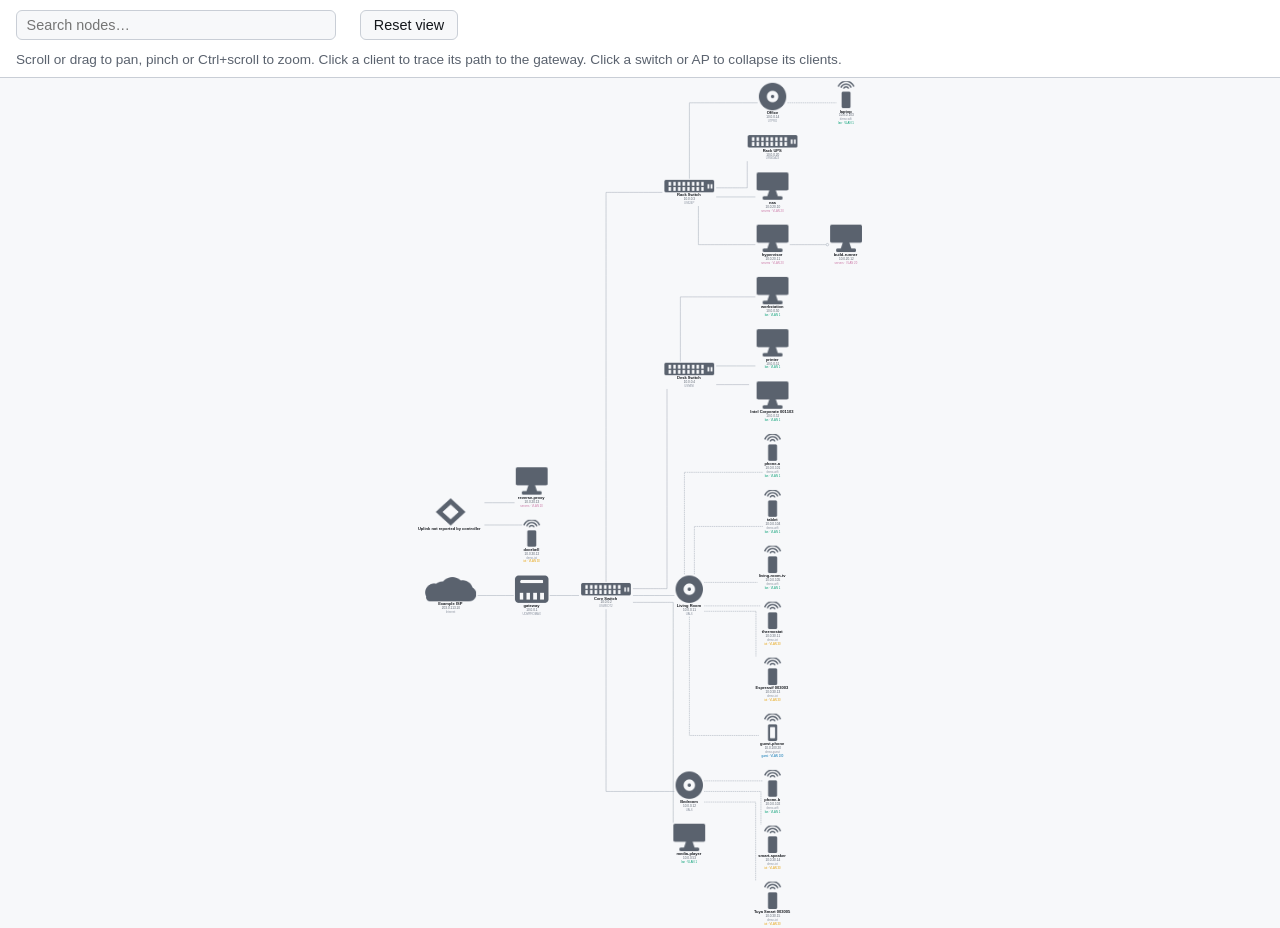
<file: docs/demo-light.html>
<!doctype html>
<html lang="en">
<head>
<meta charset="utf-8">
<meta name="viewport" content="width=device-width, initial-scale=1">
<title>Demo network</title>
<style>
:root {
  --um-bg: #F7F8FA; --um-card: #FFFFFF; --um-border: #C9CED6;
  --um-text: #14171C; --um-text-muted: #5A626E;
}
* { box-sizing: border-box; }
html, body {
  margin: 0; height: 100%; background: var(--um-bg); color: var(--um-text);
  font-family: -apple-system, BlinkMacSystemFont, "Segoe UI", Helvetica, Arial, sans-serif;
}
#um-toolbar {
  display: flex; align-items: center; gap: 0.75rem; padding: 0.6rem 1rem;
  background: var(--um-card); border-bottom: 1px solid var(--um-border);
  position: sticky; top: 0; z-index: 1; flex-wrap: wrap;
}
#um-toolbar input[type="search"] {
  flex: 0 1 20rem; padding: 0.4rem 0.6rem; border: 1px solid var(--um-border);
  border-radius: 6px; background: var(--um-bg); color: var(--um-text); font-size: 0.9rem;
}
#um-toolbar button {
  padding: 0.4rem 0.8rem; border: 1px solid var(--um-border); border-radius: 6px;
  background: var(--um-bg); color: var(--um-text); font-size: 0.9rem; cursor: pointer;
}
#um-toolbar button:hover { background: var(--um-border); }
#um-hint, #um-match-count { color: var(--um-text-muted); font-size: 0.85rem; }
#um-stage { width: 100%; height: calc(100% - 3.1rem); overflow: hidden; touch-action: none; }
#um-stage svg { display: block; width: 100%; height: 100%; }
[data-id], [data-parent] { transition: opacity 150ms ease; }
[data-id] { cursor: pointer; }
.um-dim { opacity: 0.15; }
.um-hidden { display: none; }
</style>
</head>
<body>
<div id="um-toolbar">
  <input id="um-search" type="search" placeholder="Search nodes…" autocomplete="off">
  <span id="um-match-count"></span>
  <button id="um-reset" type="button">Reset view</button>
  <span id="um-hint">Scroll or drag to pan, pinch or Ctrl+scroll to zoom. Click a client to trace its path to the gateway. Click a switch or AP to collapse its clients.</span>
</div>
<div id="um-stage">
<?xml version="1.0" encoding="UTF-8" standalone="no"?>
<!DOCTYPE svg PUBLIC "-//W3C//DTD SVG 1.1//EN"
 "http://www.w3.org/Graphics/SVG/1.1/DTD/svg11.dtd">
<!-- Generated by graphviz version 15.1.1 (20260805.0921)
 -->
<!-- Title: unifi Pages: 1 -->
<svg width="1447pt" height="2734pt"
 viewBox="0.00 0.00 1447.00 2734.00" xmlns="http://www.w3.org/2000/svg" xmlns:xlink="http://www.w3.org/1999/xlink">
<g id="graph0" class="graph" transform="scale(1 1) rotate(0) translate(5.76 2727.77)">
<title>unifi</title>
<polygon fill="#f7f8fa" stroke="none" points="-5.76,5.76 -5.76,-2727.77 1441.32,-2727.77 1441.32,5.76 -5.76,5.76"/>
<!-- n_020000000101 -->
<g id="node1" class="node" data-id="02:00:00:00:01:01">
<title>n_020000000101</title>
<image xlink:href="[data-uri]" width="107.789px" height="88px" preserveAspectRatio="xMinYMin meet" x="315.745" y="-1128.26"/>
<text xml:space="preserve" text-anchor="start" x="343.39" y="-1026.91" font-family="Helvetica,Arial,sans-serif" font-weight="bold" font-size="13.00" fill="#14171c">gateway</text>
<text xml:space="preserve" text-anchor="start" x="352.01" y="-1014.51" font-family="Helvetica,Arial,sans-serif" font-size="10.00" fill="#5a626e">10.0.0.1</text>
<text xml:space="preserve" text-anchor="start" x="339.64" y="-1002.01" font-family="Helvetica,Arial,sans-serif" font-size="9.00" fill="#8b93a0">UDMPROMAX</text>
</g>
<!-- n_020000000102 -->
<g id="node2" class="node" data-id="02:00:00:00:01:02">
<title>n_020000000102</title>
<image xlink:href="[data-uri]" width="160px" height="40px" preserveAspectRatio="xMinYMin meet" x="528.4" y="-1104.26"/>
<text xml:space="preserve" text-anchor="start" x="569.77" y="-1050.91" font-family="Helvetica,Arial,sans-serif" font-weight="bold" font-size="13.00" fill="#14171c">Core Switch</text>
<text xml:space="preserve" text-anchor="start" x="590.77" y="-1038.51" font-family="Helvetica,Arial,sans-serif" font-size="10.00" fill="#5a626e">10.0.0.2</text>
<text xml:space="preserve" text-anchor="start" x="586.27" y="-1026.01" font-family="Helvetica,Arial,sans-serif" font-size="9.00" fill="#8b93a0">USWED72</text>
</g>
<!-- n_020000000101&#45;&gt;n_020000000102 -->
<g id="edge2" class="edge" data-parent="02:00:00:00:01:01" data-child="02:00:00:00:01:02">
<title>n_020000000101&#45;&gt;n_020000000102</title>
<path fill="none" stroke="#9aa2af" stroke-width="1.5" d="M427.44,-1064.01C455.73,-1064.01 490.38,-1064.01 521.75,-1064.01"/>
</g>
<!-- n_020000000103 -->
<g id="node3" class="node" data-id="02:00:00:00:01:03">
<title>n_020000000103</title>
<image xlink:href="[data-uri]" width="160px" height="40px" preserveAspectRatio="xMinYMin meet" x="796.16" y="-2400.26"/>
<text xml:space="preserve" text-anchor="start" x="836.78" y="-2346.91" font-family="Helvetica,Arial,sans-serif" font-weight="bold" font-size="13.00" fill="#14171c">Rack Switch</text>
<text xml:space="preserve" text-anchor="start" x="858.53" y="-2334.51" font-family="Helvetica,Arial,sans-serif" font-size="10.00" fill="#5a626e">10.0.0.3</text>
<text xml:space="preserve" text-anchor="start" x="858.91" y="-2322.01" font-family="Helvetica,Arial,sans-serif" font-size="9.00" fill="#8b93a0">US624P</text>
</g>
<!-- n_020000000102&#45;&gt;n_020000000103 -->
<g id="edge3" class="edge" data-parent="02:00:00:00:01:02" data-child="02:00:00:00:01:03">
<title>n_020000000102&#45;&gt;n_020000000103</title>
<path fill="none" stroke="#9aa2af" stroke-width="1.5" d="M608.56,-1107.87C608.56,-1334.25 608.56,-2360.01 608.56,-2360.01 608.56,-2360.01 711.46,-2360.01 789.65,-2360.01"/>
</g>
<!-- n_020000000104 -->
<g id="node4" class="node" data-id="02:00:00:00:01:04">
<title>n_020000000104</title>
<image xlink:href="[data-uri]" width="160px" height="40px" preserveAspectRatio="xMinYMin meet" x="796.16" y="-1812.26"/>
<text xml:space="preserve" text-anchor="start" x="836.78" y="-1758.91" font-family="Helvetica,Arial,sans-serif" font-weight="bold" font-size="13.00" fill="#14171c">Desk Switch</text>
<text xml:space="preserve" text-anchor="start" x="858.53" y="-1746.51" font-family="Helvetica,Arial,sans-serif" font-size="10.00" fill="#5a626e">10.0.0.4</text>
<text xml:space="preserve" text-anchor="start" x="860.41" y="-1734.01" font-family="Helvetica,Arial,sans-serif" font-size="9.00" fill="#8b93a0">USMINI</text>
</g>
<!-- n_020000000102&#45;&gt;n_020000000104 -->
<g id="edge4" class="edge" data-parent="02:00:00:00:01:02" data-child="02:00:00:00:01:04">
<title>n_020000000102&#45;&gt;n_020000000104</title>
<path fill="none" stroke="#9aa2af" stroke-width="1.5" d="M695.01,-1086.07C747.56,-1086.07 804.56,-1086.07 804.56,-1086.07 804.56,-1086.07 804.56,-1576.66 804.56,-1728.05"/>
</g>
<!-- n_020000000201 -->
<g id="node5" class="node" data-id="02:00:00:00:02:01">
<title>n_020000000201</title>
<image xlink:href="[data-uri]" width="88px" height="88px" preserveAspectRatio="xMinYMin meet" x="832.16" y="-1128.26"/>
<text xml:space="preserve" text-anchor="start" x="835.66" y="-1026.91" font-family="Helvetica,Arial,sans-serif" font-weight="bold" font-size="13.00" fill="#14171c">Living Room</text>
<text xml:space="preserve" text-anchor="start" x="855.91" y="-1014.51" font-family="Helvetica,Arial,sans-serif" font-size="10.00" fill="#5a626e">10.0.0.11</text>
<text xml:space="preserve" text-anchor="start" x="864.53" y="-1002.01" font-family="Helvetica,Arial,sans-serif" font-size="9.00" fill="#8b93a0">UAL6</text>
</g>
<!-- n_020000000102&#45;&gt;n_020000000201 -->
<g id="edge5" class="edge" data-parent="02:00:00:00:01:02" data-child="02:00:00:00:02:01">
<title>n_020000000102&#45;&gt;n_020000000201</title>
<path fill="none" stroke="#9aa2af" stroke-width="1.5" d="M694.96,-1064.01C739.27,-1064.01 791.52,-1064.01 828.5,-1064.01"/>
</g>
<!-- n_020000000202 -->
<g id="node6" class="node" data-id="02:00:00:00:02:02">
<title>n_020000000202</title>
<image xlink:href="[data-uri]" width="88px" height="88px" preserveAspectRatio="xMinYMin meet" x="832.16" y="-498.255"/>
<text xml:space="preserve" text-anchor="start" x="846.91" y="-396.91" font-family="Helvetica,Arial,sans-serif" font-weight="bold" font-size="13.00" fill="#14171c">Bedroom</text>
<text xml:space="preserve" text-anchor="start" x="855.91" y="-384.51" font-family="Helvetica,Arial,sans-serif" font-size="10.00" fill="#5a626e">10.0.0.12</text>
<text xml:space="preserve" text-anchor="start" x="864.53" y="-372.01" font-family="Helvetica,Arial,sans-serif" font-size="9.00" fill="#8b93a0">UAL6</text>
</g>
<!-- n_020000000102&#45;&gt;n_020000000202 -->
<g id="edge6" class="edge" data-parent="02:00:00:00:01:02" data-child="02:00:00:00:02:02">
<title>n_020000000102&#45;&gt;n_020000000202</title>
<path fill="none" stroke="#9aa2af" stroke-width="1.5" d="M608.56,-1019.96C608.56,-876.82 608.56,-434.01 608.56,-434.01 608.56,-434.01 751.35,-434.01 828.32,-434.01"/>
</g>
<!-- n_020000001201 -->
<g id="node16" class="node" data-id="02:00:00:00:12:01">
<title>n_020000001201</title>
<image xlink:href="[data-uri]" width="102.4px" height="88px" preserveAspectRatio="xMinYMin meet" x="824.96" y="-330.255"/>
<text xml:space="preserve" text-anchor="start" x="834.91" y="-228.91" font-family="Helvetica,Arial,sans-serif" font-weight="bold" font-size="13.00" fill="#14171c">media&#45;player</text>
<text xml:space="preserve" text-anchor="start" x="855.91" y="-216.51" font-family="Helvetica,Arial,sans-serif" font-size="10.00" fill="#5a626e">10.0.0.53</text>
<text xml:space="preserve" text-anchor="start" x="850.66" y="-204.01" font-family="Helvetica,Arial,sans-serif" font-size="9.00" fill="#009e73">lan · VLAN 1</text>
</g>
<!-- n_020000000102&#45;&gt;n_020000001201 -->
<g id="edge14" class="edge" data-parent="02:00:00:00:01:02" data-child="02:00:00:00:12:01">
<title>n_020000000102&#45;&gt;n_020000001201</title>
<path fill="none" stroke="#9aa2af" stroke-width="1.5" d="M695.08,-1041.94C755.21,-1041.94 824.56,-1041.94 824.56,-1041.94 824.56,-1041.94 824.56,-522.91 824.56,-333.85"/>
</g>
<!-- n_020000000204 -->
<g id="node7" class="node" data-id="02:00:00:00:02:04">
<title>n_020000000204</title>
<image xlink:href="[data-uri]" width="88px" height="88px" preserveAspectRatio="xMinYMin meet" x="1099.92" y="-2712.26"/>
<text xml:space="preserve" text-anchor="start" x="1125.17" y="-2610.91" font-family="Helvetica,Arial,sans-serif" font-weight="bold" font-size="13.00" fill="#14171c">Office</text>
<text xml:space="preserve" text-anchor="start" x="1123.67" y="-2598.51" font-family="Helvetica,Arial,sans-serif" font-size="10.00" fill="#5a626e">10.0.0.14</text>
<text xml:space="preserve" text-anchor="start" x="1128.17" y="-2586.01" font-family="Helvetica,Arial,sans-serif" font-size="9.00" fill="#8b93a0">U7PRO</text>
</g>
<!-- n_020000000103&#45;&gt;n_020000000204 -->
<g id="edge7" class="edge" data-parent="02:00:00:00:01:03" data-child="02:00:00:00:02:04">
<title>n_020000000103&#45;&gt;n_020000000204</title>
<path fill="none" stroke="#9aa2af" stroke-width="1.5" d="M876.56,-2404.06C876.56,-2484.74 876.56,-2648.01 876.56,-2648.01 876.56,-2648.01 1019.22,-2648.01 1096.12,-2648.01"/>
</g>
<!-- n_020000000301 -->
<g id="node8" class="node" data-id="02:00:00:00:03:01">
<title>n_020000000301</title>
<image xlink:href="[data-uri]" width="160px" height="40px" preserveAspectRatio="xMinYMin meet" x="1063.92" y="-2544.26"/>
<text xml:space="preserve" text-anchor="start" x="1112.05" y="-2490.91" font-family="Helvetica,Arial,sans-serif" font-weight="bold" font-size="13.00" fill="#14171c">Rack UPS</text>
<text xml:space="preserve" text-anchor="start" x="1123.67" y="-2478.51" font-family="Helvetica,Arial,sans-serif" font-size="10.00" fill="#5a626e">10.0.0.20</text>
<text xml:space="preserve" text-anchor="start" x="1121.8" y="-2466.01" font-family="Helvetica,Arial,sans-serif" font-size="9.00" fill="#8b93a0">USWDA23</text>
</g>
<!-- n_020000000103&#45;&gt;n_020000000301 -->
<g id="edge8" class="edge" data-parent="02:00:00:00:01:03" data-child="02:00:00:00:03:01">
<title>n_020000000103&#45;&gt;n_020000000301</title>
<path fill="none" stroke="#9aa2af" stroke-width="1.5" d="M962.81,-2374.72C1011.49,-2374.72 1062.56,-2374.72 1062.56,-2374.72 1062.56,-2374.72 1062.56,-2422.73 1062.56,-2460.23"/>
</g>
<!-- n_020000001001 -->
<g id="node9" class="node" data-id="02:00:00:00:10:01">
<title>n_020000001001</title>
<image xlink:href="[data-uri]" width="102.4px" height="88px" preserveAspectRatio="xMinYMin meet" x="1092.72" y="-2424.26"/>
<text xml:space="preserve" text-anchor="start" x="1132.3" y="-2322.91" font-family="Helvetica,Arial,sans-serif" font-weight="bold" font-size="13.00" fill="#14171c">nas</text>
<text xml:space="preserve" text-anchor="start" x="1121.05" y="-2310.51" font-family="Helvetica,Arial,sans-serif" font-size="10.00" fill="#5a626e">10.0.20.10</text>
<text xml:space="preserve" text-anchor="start" x="1107.17" y="-2298.01" font-family="Helvetica,Arial,sans-serif" font-size="9.00" fill="#cc79a7">servers · VLAN 20</text>
</g>
<!-- n_020000000103&#45;&gt;n_020000001001 -->
<g id="edge9" class="edge" data-parent="02:00:00:00:01:03" data-child="02:00:00:00:10:01">
<title>n_020000000103&#45;&gt;n_020000001001</title>
<path fill="none" stroke="#9aa2af" stroke-width="1.5" d="M962.72,-2345.3C1004.13,-2345.3 1052.47,-2345.3 1088.8,-2345.3"/>
</g>
<!-- n_020000001002 -->
<g id="node10" class="node" data-id="02:00:00:00:10:02">
<title>n_020000001002</title>
<image xlink:href="[data-uri]" width="102.4px" height="88px" preserveAspectRatio="xMinYMin meet" x="1092.72" y="-2256.26"/>
<text xml:space="preserve" text-anchor="start" x="1109.42" y="-2154.91" font-family="Helvetica,Arial,sans-serif" font-weight="bold" font-size="13.00" fill="#14171c">hypervisor</text>
<text xml:space="preserve" text-anchor="start" x="1121.05" y="-2142.51" font-family="Helvetica,Arial,sans-serif" font-size="10.00" fill="#5a626e">10.0.20.11</text>
<text xml:space="preserve" text-anchor="start" x="1107.17" y="-2130.01" font-family="Helvetica,Arial,sans-serif" font-size="9.00" fill="#cc79a7">servers · VLAN 20</text>
</g>
<!-- n_020000000103&#45;&gt;n_020000001002 -->
<g id="edge10" class="edge" data-parent="02:00:00:00:01:03" data-child="02:00:00:00:10:02">
<title>n_020000000103&#45;&gt;n_020000001002</title>
<path fill="none" stroke="#9aa2af" stroke-width="1.5" d="M905.56,-2316.3C905.56,-2266.53 905.56,-2192.01 905.56,-2192.01 905.56,-2192.01 1018.22,-2192.01 1088.64,-2192.01"/>
</g>
<!-- n_020000001101 -->
<g id="node13" class="node" data-id="02:00:00:00:11:01">
<title>n_020000001101</title>
<image xlink:href="[data-uri]" width="102.4px" height="88px" preserveAspectRatio="xMinYMin meet" x="1092.72" y="-2088.26"/>
<text xml:space="preserve" text-anchor="start" x="1106.42" y="-1986.91" font-family="Helvetica,Arial,sans-serif" font-weight="bold" font-size="13.00" fill="#14171c">workstation</text>
<text xml:space="preserve" text-anchor="start" x="1123.67" y="-1974.51" font-family="Helvetica,Arial,sans-serif" font-size="10.00" fill="#5a626e">10.0.0.50</text>
<text xml:space="preserve" text-anchor="start" x="1118.42" y="-1962.01" font-family="Helvetica,Arial,sans-serif" font-size="9.00" fill="#009e73">lan · VLAN 1</text>
</g>
<!-- n_020000000104&#45;&gt;n_020000001101 -->
<g id="edge11" class="edge" data-parent="02:00:00:00:01:04" data-child="02:00:00:00:11:01">
<title>n_020000000104&#45;&gt;n_020000001101</title>
<path fill="none" stroke="#9aa2af" stroke-width="1.5" d="M847.56,-1815.9C847.56,-1888.1 847.56,-2024.01 847.56,-2024.01 847.56,-2024.01 1003.17,-2024.01 1088.87,-2024.01"/>
</g>
<!-- n_020000001102 -->
<g id="node14" class="node" data-id="02:00:00:00:11:02">
<title>n_020000001102</title>
<image xlink:href="[data-uri]" width="102.4px" height="88px" preserveAspectRatio="xMinYMin meet" x="1092.72" y="-1920.26"/>
<text xml:space="preserve" text-anchor="start" x="1122.55" y="-1818.91" font-family="Helvetica,Arial,sans-serif" font-weight="bold" font-size="13.00" fill="#14171c">printer</text>
<text xml:space="preserve" text-anchor="start" x="1123.67" y="-1806.51" font-family="Helvetica,Arial,sans-serif" font-size="10.00" fill="#5a626e">10.0.0.51</text>
<text xml:space="preserve" text-anchor="start" x="1118.42" y="-1794.01" font-family="Helvetica,Arial,sans-serif" font-size="9.00" fill="#009e73">lan · VLAN 1</text>
</g>
<!-- n_020000000104&#45;&gt;n_020000001102 -->
<g id="edge12" class="edge" data-parent="02:00:00:00:01:04" data-child="02:00:00:00:11:02">
<title>n_020000000104&#45;&gt;n_020000001102</title>
<path fill="none" stroke="#9aa2af" stroke-width="1.5" d="M962.72,-1802.01C1004.13,-1802.01 1052.47,-1802.01 1088.8,-1802.01"/>
</g>
<!-- n_020000001103 -->
<g id="node15" class="node" data-id="02:00:00:00:11:03">
<title>n_020000001103</title>
<image xlink:href="[data-uri]" width="102.4px" height="88px" preserveAspectRatio="xMinYMin meet" x="1092.72" y="-1752.26"/>
<text xml:space="preserve" text-anchor="start" x="1072.3" y="-1650.91" font-family="Helvetica,Arial,sans-serif" font-weight="bold" font-size="13.00" fill="#14171c">Intel Corporate 001103</text>
<text xml:space="preserve" text-anchor="start" x="1123.67" y="-1638.51" font-family="Helvetica,Arial,sans-serif" font-size="10.00" fill="#5a626e">10.0.0.52</text>
<text xml:space="preserve" text-anchor="start" x="1118.42" y="-1626.01" font-family="Helvetica,Arial,sans-serif" font-size="9.00" fill="#009e73">lan · VLAN 1</text>
</g>
<!-- n_020000000104&#45;&gt;n_020000001103 -->
<g id="edge13" class="edge" data-parent="02:00:00:00:01:04" data-child="02:00:00:00:11:03">
<title>n_020000000104&#45;&gt;n_020000001103</title>
<path fill="none" stroke="#9aa2af" stroke-width="1.5" d="M962.72,-1742.01C996.8,-1742.01 1035.56,-1742.01 1068.47,-1742.01"/>
</g>
<!-- n_020000002001 -->
<g id="node17" class="node" data-id="02:00:00:00:20:01">
<title>n_020000002001</title>
<image xlink:href="[data-uri]" width="54px" height="86.4px" preserveAspectRatio="xMinYMin meet" x="1116.92" y="-1583.33"/>
<text xml:space="preserve" text-anchor="start" x="1117.67" y="-1482.78" font-family="Helvetica,Arial,sans-serif" font-weight="bold" font-size="13.00" fill="#14171c">phone&#45;a</text>
<text xml:space="preserve" text-anchor="start" x="1121.05" y="-1470.38" font-family="Helvetica,Arial,sans-serif" font-size="10.00" fill="#5a626e">10.0.0.101</text>
<text xml:space="preserve" text-anchor="start" x="1124.05" y="-1457.88" font-family="Helvetica,Arial,sans-serif" font-size="9.00" fill="#8b93a0">demo&#45;wifi</text>
<text xml:space="preserve" text-anchor="start" x="1118.42" y="-1446.13" font-family="Helvetica,Arial,sans-serif" font-size="9.00" fill="#009e73">lan · VLAN 1</text>
</g>
<!-- n_020000000201&#45;&gt;n_020000002001 -->
<g id="edge15" class="edge" data-parent="02:00:00:00:02:01" data-child="02:00:00:00:20:01">
<title>n_020000000201&#45;&gt;n_020000002001</title>
<path fill="none" stroke="#9aa2af" stroke-width="1.5" stroke-dasharray="5,2" d="M860.56,-1132.09C860.56,-1245.33 860.56,-1460.07 860.56,-1460.07 860.56,-1460.07 1039.62,-1460.07 1113.06,-1460.07"/>
</g>
<!-- n_020000002004 -->
<g id="node20" class="node" data-id="02:00:00:00:20:04">
<title>n_020000002004</title>
<image xlink:href="[data-uri]" width="54px" height="86.4px" preserveAspectRatio="xMinYMin meet" x="1116.92" y="-1403.33"/>
<text xml:space="preserve" text-anchor="start" x="1125.92" y="-1302.78" font-family="Helvetica,Arial,sans-serif" font-weight="bold" font-size="13.00" fill="#14171c">tablet</text>
<text xml:space="preserve" text-anchor="start" x="1121.05" y="-1290.38" font-family="Helvetica,Arial,sans-serif" font-size="10.00" fill="#5a626e">10.0.0.104</text>
<text xml:space="preserve" text-anchor="start" x="1124.05" y="-1277.88" font-family="Helvetica,Arial,sans-serif" font-size="9.00" fill="#8b93a0">demo&#45;wifi</text>
<text xml:space="preserve" text-anchor="start" x="1118.42" y="-1266.13" font-family="Helvetica,Arial,sans-serif" font-size="9.00" fill="#009e73">lan · VLAN 1</text>
</g>
<!-- n_020000000201&#45;&gt;n_020000002004 -->
<g id="edge18" class="edge" data-parent="02:00:00:00:02:01" data-child="02:00:00:00:20:04">
<title>n_020000000201&#45;&gt;n_020000002004</title>
<path fill="none" stroke="#9aa2af" stroke-width="1.5" stroke-dasharray="5,2" d="M892.56,-1132.12C892.56,-1197.38 892.56,-1286.01 892.56,-1286.01 892.56,-1286.01 1045.98,-1286.01 1113.1,-1286.01"/>
</g>
<!-- n_020000002101 -->
<g id="node21" class="node" data-id="02:00:00:00:21:01">
<title>n_020000002101</title>
<image xlink:href="[data-uri]" width="55px" height="88px" preserveAspectRatio="xMinYMin meet" x="1116.42" y="-1224.13"/>
<text xml:space="preserve" text-anchor="start" x="1099.3" y="-1122.78" font-family="Helvetica,Arial,sans-serif" font-weight="bold" font-size="13.00" fill="#14171c">living&#45;room&#45;tv</text>
<text xml:space="preserve" text-anchor="start" x="1121.05" y="-1110.38" font-family="Helvetica,Arial,sans-serif" font-size="10.00" fill="#5a626e">10.0.0.105</text>
<text xml:space="preserve" text-anchor="start" x="1124.05" y="-1097.88" font-family="Helvetica,Arial,sans-serif" font-size="9.00" fill="#8b93a0">demo&#45;wifi</text>
<text xml:space="preserve" text-anchor="start" x="1118.42" y="-1086.13" font-family="Helvetica,Arial,sans-serif" font-size="9.00" fill="#009e73">lan · VLAN 1</text>
</g>
<!-- n_020000000201&#45;&gt;n_020000002101 -->
<g id="edge19" class="edge" data-parent="02:00:00:00:02:01" data-child="02:00:00:00:21:01">
<title>n_020000000201&#45;&gt;n_020000002101</title>
<path fill="none" stroke="#9aa2af" stroke-width="1.5" stroke-dasharray="5,2" d="M924.03,-1106.07C972.47,-1106.07 1046.95,-1106.07 1095.56,-1106.07"/>
</g>
<!-- n_020000003001 -->
<g id="node22" class="node" data-id="02:00:00:00:30:01">
<title>n_020000003001</title>
<image xlink:href="[data-uri]" width="55px" height="88px" preserveAspectRatio="xMinYMin meet" x="1116.42" y="-1044.13"/>
<text xml:space="preserve" text-anchor="start" x="1109.42" y="-942.78" font-family="Helvetica,Arial,sans-serif" font-weight="bold" font-size="13.00" fill="#14171c">thermostat</text>
<text xml:space="preserve" text-anchor="start" x="1121.05" y="-930.38" font-family="Helvetica,Arial,sans-serif" font-size="10.00" fill="#5a626e">10.0.30.11</text>
<text xml:space="preserve" text-anchor="start" x="1125.92" y="-917.88" font-family="Helvetica,Arial,sans-serif" font-size="9.00" fill="#8b93a0">demo&#45;iot</text>
<text xml:space="preserve" text-anchor="start" x="1117.3" y="-906.13" font-family="Helvetica,Arial,sans-serif" font-size="9.00" fill="#e69f00">iot · VLAN 30</text>
</g>
<!-- n_020000000201&#45;&gt;n_020000003001 -->
<g id="edge20" class="edge" data-parent="02:00:00:00:02:01" data-child="02:00:00:00:30:01">
<title>n_020000000201&#45;&gt;n_020000003001</title>
<path fill="none" stroke="#9aa2af" stroke-width="1.5" stroke-dasharray="5,2" d="M924.03,-1030.63C975.93,-1030.63 1057.72,-1030.63 1105.56,-1030.63"/>
</g>
<!-- n_020000003003 -->
<g id="node24" class="node" data-id="02:00:00:00:30:03">
<title>n_020000003003</title>
<image xlink:href="[data-uri]" width="55px" height="88px" preserveAspectRatio="xMinYMin meet" x="1116.42" y="-864.13"/>
<text xml:space="preserve" text-anchor="start" x="1089.17" y="-762.78" font-family="Helvetica,Arial,sans-serif" font-weight="bold" font-size="13.00" fill="#14171c">Espressif 003003</text>
<text xml:space="preserve" text-anchor="start" x="1121.05" y="-750.38" font-family="Helvetica,Arial,sans-serif" font-size="10.00" fill="#5a626e">10.0.30.13</text>
<text xml:space="preserve" text-anchor="start" x="1125.92" y="-737.88" font-family="Helvetica,Arial,sans-serif" font-size="9.00" fill="#8b93a0">demo&#45;iot</text>
<text xml:space="preserve" text-anchor="start" x="1117.3" y="-726.13" font-family="Helvetica,Arial,sans-serif" font-size="9.00" fill="#e69f00">iot · VLAN 30</text>
</g>
<!-- n_020000000201&#45;&gt;n_020000003003 -->
<g id="edge21" class="edge" data-parent="02:00:00:00:02:01" data-child="02:00:00:00:30:03">
<title>n_020000000201&#45;&gt;n_020000003003</title>
<path fill="none" stroke="#9aa2af" stroke-width="1.5" stroke-dasharray="5,2" d="M924.01,-1013.25C987.2,-1013.25 1090.56,-1013.25 1090.56,-1013.25 1090.56,-1013.25 1090.56,-931.58 1090.56,-867.93"/>
</g>
<!-- n_020000004001 -->
<g id="node27" class="node" data-id="02:00:00:00:40:01">
<title>n_020000004001</title>
<image xlink:href="[data-uri]" width="55px" height="88px" preserveAspectRatio="xMinYMin meet" x="1116.42" y="-684.13"/>
<text xml:space="preserve" text-anchor="start" x="1103.42" y="-582.78" font-family="Helvetica,Arial,sans-serif" font-weight="bold" font-size="13.00" fill="#14171c">guest&#45;phone</text>
<text xml:space="preserve" text-anchor="start" x="1118.42" y="-570.38" font-family="Helvetica,Arial,sans-serif" font-size="10.00" fill="#5a626e">10.0.100.20</text>
<text xml:space="preserve" text-anchor="start" x="1119.55" y="-557.88" font-family="Helvetica,Arial,sans-serif" font-size="9.00" fill="#8b93a0">demo&#45;guest</text>
<text xml:space="preserve" text-anchor="start" x="1108.3" y="-546.13" font-family="Helvetica,Arial,sans-serif" font-size="9.00" fill="#0072b2">guest · VLAN 100</text>
</g>
<!-- n_020000000201&#45;&gt;n_020000004001 -->
<g id="edge24" class="edge" data-parent="02:00:00:00:02:01" data-child="02:00:00:00:40:01">
<title>n_020000000201&#45;&gt;n_020000004001</title>
<path fill="none" stroke="#9aa2af" stroke-width="1.5" stroke-dasharray="5,2" d="M876.56,-996.15C876.56,-870.44 876.56,-614.01 876.56,-614.01 876.56,-614.01 1023.83,-614.01 1099.77,-614.01"/>
</g>
<!-- n_020000002002 -->
<g id="node18" class="node" data-id="02:00:00:00:20:02">
<title>n_020000002002</title>
<image xlink:href="[data-uri]" width="54px" height="86.4px" preserveAspectRatio="xMinYMin meet" x="1116.92" y="-503.33"/>
<text xml:space="preserve" text-anchor="start" x="1117.3" y="-402.78" font-family="Helvetica,Arial,sans-serif" font-weight="bold" font-size="13.00" fill="#14171c">phone&#45;b</text>
<text xml:space="preserve" text-anchor="start" x="1121.05" y="-390.38" font-family="Helvetica,Arial,sans-serif" font-size="10.00" fill="#5a626e">10.0.0.102</text>
<text xml:space="preserve" text-anchor="start" x="1124.05" y="-377.88" font-family="Helvetica,Arial,sans-serif" font-size="9.00" fill="#8b93a0">demo&#45;wifi</text>
<text xml:space="preserve" text-anchor="start" x="1118.42" y="-366.13" font-family="Helvetica,Arial,sans-serif" font-size="9.00" fill="#009e73">lan · VLAN 1</text>
</g>
<!-- n_020000000202&#45;&gt;n_020000002002 -->
<g id="edge16" class="edge" data-parent="02:00:00:00:02:02" data-child="02:00:00:00:20:02">
<title>n_020000000202&#45;&gt;n_020000002002</title>
<path fill="none" stroke="#9aa2af" stroke-width="1.5" stroke-dasharray="5,2" d="M924.03,-468.07C978.78,-468.07 1066.82,-468.07 1113.15,-468.07"/>
</g>
<!-- n_020000003004 -->
<g id="node25" class="node" data-id="02:00:00:00:30:04">
<title>n_020000003004</title>
<image xlink:href="[data-uri]" width="55px" height="88px" preserveAspectRatio="xMinYMin meet" x="1116.42" y="-324.13"/>
<text xml:space="preserve" text-anchor="start" x="1098.17" y="-222.78" font-family="Helvetica,Arial,sans-serif" font-weight="bold" font-size="13.00" fill="#14171c">smart&#45;speaker</text>
<text xml:space="preserve" text-anchor="start" x="1121.05" y="-210.38" font-family="Helvetica,Arial,sans-serif" font-size="10.00" fill="#5a626e">10.0.30.14</text>
<text xml:space="preserve" text-anchor="start" x="1125.92" y="-197.88" font-family="Helvetica,Arial,sans-serif" font-size="9.00" fill="#8b93a0">demo&#45;iot</text>
<text xml:space="preserve" text-anchor="start" x="1117.3" y="-186.13" font-family="Helvetica,Arial,sans-serif" font-size="9.00" fill="#e69f00">iot · VLAN 30</text>
</g>
<!-- n_020000000202&#45;&gt;n_020000003004 -->
<g id="edge22" class="edge" data-parent="02:00:00:00:02:02" data-child="02:00:00:00:30:04">
<title>n_020000000202&#45;&gt;n_020000003004</title>
<path fill="none" stroke="#9aa2af" stroke-width="1.5" stroke-dasharray="5,2" d="M923.9,-434.01C991.38,-434.01 1106.56,-434.01 1106.56,-434.01 1106.56,-434.01 1106.56,-377.64 1106.56,-328"/>
</g>
<!-- n_020000003005 -->
<g id="node26" class="node" data-id="02:00:00:00:30:05">
<title>n_020000003005</title>
<image xlink:href="[data-uri]" width="55px" height="88px" preserveAspectRatio="xMinYMin meet" x="1116.42" y="-144.13"/>
<text xml:space="preserve" text-anchor="start" x="1083.92" y="-42.78" font-family="Helvetica,Arial,sans-serif" font-weight="bold" font-size="13.00" fill="#14171c">Tuya Smart 003005</text>
<text xml:space="preserve" text-anchor="start" x="1121.05" y="-30.38" font-family="Helvetica,Arial,sans-serif" font-size="10.00" fill="#5a626e">10.0.30.15</text>
<text xml:space="preserve" text-anchor="start" x="1125.92" y="-17.88" font-family="Helvetica,Arial,sans-serif" font-size="9.00" fill="#8b93a0">demo&#45;iot</text>
<text xml:space="preserve" text-anchor="start" x="1117.3" y="-6.13" font-family="Helvetica,Arial,sans-serif" font-size="9.00" fill="#e69f00">iot · VLAN 30</text>
</g>
<!-- n_020000000202&#45;&gt;n_020000003005 -->
<g id="edge23" class="edge" data-parent="02:00:00:00:02:02" data-child="02:00:00:00:30:05">
<title>n_020000000202&#45;&gt;n_020000003005</title>
<path fill="none" stroke="#9aa2af" stroke-width="1.5" stroke-dasharray="5,2" d="M923.79,-399.94C986.68,-399.94 1089.56,-399.94 1089.56,-399.94 1089.56,-399.94 1089.56,-244.13 1089.56,-147.96"/>
</g>
<!-- n_020000002003 -->
<g id="node19" class="node" data-id="02:00:00:00:20:03">
<title>n_020000002003</title>
<image xlink:href="[data-uri]" width="54px" height="86.4px" preserveAspectRatio="xMinYMin meet" x="1353.18" y="-2717.33"/>
<text xml:space="preserve" text-anchor="start" x="1359.93" y="-2616.78" font-family="Helvetica,Arial,sans-serif" font-weight="bold" font-size="13.00" fill="#14171c">laptop</text>
<text xml:space="preserve" text-anchor="start" x="1357.3" y="-2604.38" font-family="Helvetica,Arial,sans-serif" font-size="10.00" fill="#5a626e">10.0.0.103</text>
<text xml:space="preserve" text-anchor="start" x="1360.3" y="-2591.88" font-family="Helvetica,Arial,sans-serif" font-size="9.00" fill="#8b93a0">demo&#45;wifi</text>
<text xml:space="preserve" text-anchor="start" x="1354.68" y="-2580.13" font-family="Helvetica,Arial,sans-serif" font-size="9.00" fill="#009e73">lan · VLAN 1</text>
</g>
<!-- n_020000000204&#45;&gt;n_020000002003 -->
<g id="edge17" class="edge" data-parent="02:00:00:00:02:04" data-child="02:00:00:00:20:03">
<title>n_020000000204&#45;&gt;n_020000002003</title>
<path fill="none" stroke="#9aa2af" stroke-width="1.5" stroke-dasharray="5,2" d="M1191.73,-2648.01C1238.79,-2648.01 1309.25,-2648.01 1349.35,-2648.01"/>
</g>
<!-- n_020000001003 -->
<g id="node11" class="node" data-id="02:00:00:00:10:03">
<title>n_020000001003</title>
<image xlink:href="[data-uri]" width="102.4px" height="88px" preserveAspectRatio="xMinYMin meet" x="1328.98" y="-2256.26"/>
<text xml:space="preserve" text-anchor="start" x="1340.43" y="-2154.91" font-family="Helvetica,Arial,sans-serif" font-weight="bold" font-size="13.00" fill="#14171c">build&#45;runner</text>
<text xml:space="preserve" text-anchor="start" x="1357.3" y="-2142.51" font-family="Helvetica,Arial,sans-serif" font-size="10.00" fill="#5a626e">10.0.20.12</text>
<text xml:space="preserve" text-anchor="start" x="1343.43" y="-2130.01" font-family="Helvetica,Arial,sans-serif" font-size="9.00" fill="#cc79a7">servers · VLAN 20</text>
</g>
<!-- n_020000001002&#45;&gt;n_020000001003 -->
<g id="edge25" class="edge" data-parent="02:00:00:00:10:02" data-child="02:00:00:00:10:03">
<title>n_020000001002&#45;&gt;n_020000001003</title>
<path fill="none" stroke="#9aa2af" stroke-width="1.5" d="M1199.01,-2192.01C1199.01,-2192.01 1315.5,-2192.01 1315.5,-2192.01"/>
<ellipse fill="none" stroke="#9aa2af" stroke-width="1.5" cx="1320.25" cy="-2192.01" rx="4" ry="4"/>
</g>
<!-- n_020000001004 -->
<g id="node12" class="node" data-id="02:00:00:00:10:04">
<title>n_020000001004</title>
<image xlink:href="[data-uri]" width="102.4px" height="88px" preserveAspectRatio="xMinYMin meet" x="318.44" y="-1476.26"/>
<text xml:space="preserve" text-anchor="start" x="325.01" y="-1374.91" font-family="Helvetica,Arial,sans-serif" font-weight="bold" font-size="13.00" fill="#14171c">reverse&#45;proxy</text>
<text xml:space="preserve" text-anchor="start" x="346.76" y="-1362.51" font-family="Helvetica,Arial,sans-serif" font-size="10.00" fill="#5a626e">10.0.20.13</text>
<text xml:space="preserve" text-anchor="start" x="332.89" y="-1350.01" font-family="Helvetica,Arial,sans-serif" font-size="9.00" fill="#cc79a7">servers · VLAN 20</text>
</g>
<!-- n_020000003002 -->
<g id="node23" class="node" data-id="02:00:00:00:30:02">
<title>n_020000003002</title>
<image xlink:href="[data-uri]" width="54px" height="86.4px" preserveAspectRatio="xMinYMin meet" x="342.64" y="-1307.33"/>
<text xml:space="preserve" text-anchor="start" x="343.01" y="-1206.78" font-family="Helvetica,Arial,sans-serif" font-weight="bold" font-size="13.00" fill="#14171c">doorbell</text>
<text xml:space="preserve" text-anchor="start" x="346.76" y="-1194.38" font-family="Helvetica,Arial,sans-serif" font-size="10.00" fill="#5a626e">10.0.30.12</text>
<text xml:space="preserve" text-anchor="start" x="351.64" y="-1181.88" font-family="Helvetica,Arial,sans-serif" font-size="9.00" fill="#8b93a0">demo&#45;iot</text>
<text xml:space="preserve" text-anchor="start" x="343.01" y="-1170.13" font-family="Helvetica,Arial,sans-serif" font-size="9.00" fill="#e69f00">iot · VLAN 30</text>
</g>
<!-- n_internet -->
<g id="node28" class="node" data-id="internet">
<title>n_internet</title>
<image xlink:href="[data-uri]" width="163.672px" height="78px" preserveAspectRatio="xMinYMin meet" x="27.0439" y="-1123.26"/>
<text xml:space="preserve" text-anchor="start" x="68.75" y="-1031.91" font-family="Helvetica,Arial,sans-serif" font-weight="bold" font-size="13.00" fill="#14171c">Example ISP</text>
<text xml:space="preserve" text-anchor="start" x="80.75" y="-1019.51" font-family="Helvetica,Arial,sans-serif" font-size="10.00" fill="#5a626e">203.0.113.10</text>
<text xml:space="preserve" text-anchor="start" x="93.5" y="-1007.01" font-family="Helvetica,Arial,sans-serif" font-size="9.00" fill="#8b93a0">Internet</text>
</g>
<!-- n_internet&#45;&gt;n_020000000101 -->
<g id="edge1" class="edge" data-parent="internet" data-child="02:00:00:00:01:01">
<title>n_internet&#45;&gt;n_020000000101</title>
<path fill="none" stroke="#9aa2af" stroke-width="1.5" d="M195.71,-1064.01C233.93,-1064.01 277.8,-1064.01 311.92,-1064.01"/>
</g>
<!-- n_unknown&#45;uplink -->
<g id="node29" class="node" data-id="unknown-uplink">
<title>n_unknown&#45;uplink</title>
<image xlink:href="[data-uri]" width="95.4576px" height="88px" preserveAspectRatio="xMinYMin meet" x="61.1512" y="-1376.76"/>
<text xml:space="preserve" text-anchor="start" x="3.88" y="-1275.41" font-family="Helvetica,Arial,sans-serif" font-weight="bold" font-size="13.00" fill="#14171c">Uplink not reported by controller</text>
</g>
<!-- n_unknown&#45;uplink&#45;&gt;n_020000001004 -->
<g id="edge26" class="edge" data-parent="unknown-uplink" data-child="02:00:00:00:10:04">
<title>n_unknown&#45;uplink&#45;&gt;n_020000001004</title>
<path fill="none" stroke="#9aa2af" stroke-width="1.5" d="M217.58,-1362.26C250.98,-1362.26 286.33,-1362.26 314.53,-1362.26"/>
</g>
<!-- n_unknown&#45;uplink&#45;&gt;n_020000003002 -->
<g id="edge27" class="edge" data-parent="unknown-uplink" data-child="02:00:00:00:30:02">
<title>n_unknown&#45;uplink&#45;&gt;n_020000003002</title>
<path fill="none" stroke="#9aa2af" stroke-width="1.5" d="M217.58,-1290.69C261.6,-1290.69 309.01,-1290.69 338.98,-1290.69"/>
</g>
</g>
</svg>

</div>
<script>/**
* Panzoom 4.6.2 for panning and zooming elements using CSS transforms
* Copyright Timmy Willison and other contributors
* https://github.com/timmywil/panzoom/blob/main/MIT-License.txt
*/
((e,t)=>{"object"==typeof exports&&"undefined"!=typeof module?module.exports=t():"function"==typeof define&&define.amd?define(t):(e="undefined"!=typeof globalThis?globalThis:e||self).Panzoom=t()})(this,function(){"undefined"!=typeof window&&(window.NodeList&&!NodeList.prototype.forEach&&(NodeList.prototype.forEach=Array.prototype.forEach),"function"!=typeof window.CustomEvent)&&(window.CustomEvent=function(e,t){t=t||{bubbles:!1,cancelable:!1,detail:null};var n=document.createEvent("CustomEvent");return n.initCustomEvent(e,t.bubbles,t.cancelable,t.detail),n});let i="undefined"!=typeof document&&!!document.documentMode,a;let l=["webkit","moz","ms"],s={};function z(e){if(s[e])return s[e];var t=a=a||document.createElement("div").style;if(e in t)return s[e]=e;var n=e[0].toUpperCase()+e.slice(1);let o=l.length;for(;o--;){var r=""+l[o]+n;if(r in t)return s[e]=r}}function r(e,t){return parseFloat(t[z(e)])||0}function c(e,t,n=window.getComputedStyle(e)){var o="border"===t?"Width":"";return{left:r(t+"Left"+o,n),right:r(t+"Right"+o,n),top:r(t+"Top"+o,n),bottom:r(t+"Bottom"+o,n)}}function X(e,t,n){e.style[z(t)]=n}function Y(e){let t=e.parentNode;t&&1===t.nodeType||(t=document.documentElement);var n=window.getComputedStyle(e),o=window.getComputedStyle(t),r=e.getBoundingClientRect(),a=t.getBoundingClientRect();return{elem:{style:n,width:r.width,height:r.height,top:r.top,bottom:r.bottom,left:r.left,right:r.right,margin:c(e,"margin",n),border:c(e,"border",n)},parent:{style:o,width:a.width,height:a.height,top:a.top,bottom:a.bottom,left:a.left,right:a.right,padding:c(t,"padding",o),border:c(t,"border",o)}}}let C={down:"mousedown",move:"mousemove",up:"mouseup mouseleave"};function N(e,t,n,o){C[e].split(" ").forEach(e=>{t.addEventListener(e,n,o)})}function T(e,t,n){C[e].split(" ").forEach(e=>{t.removeEventListener(e,n)})}function $(e,t){let n=e.length;for(;n--;)if(e[n].pointerId===t.pointerId)return n;return-1}function L(e,t){let n;if(t.touches){n=0;for(var o of t.touches)o.pointerId=n++,L(e,o)}else-1<(n=$(e,t))&&e.splice(n,1),e.push(t)}function V(e){let t=(e=e.slice(0)).pop();for(var n;n=e.pop();)t={clientX:(n.clientX-t.clientX)/2+t.clientX,clientY:(n.clientY-t.clientY)/2+t.clientY};return t}function G(e){var t;return e.length<2?0:(t=e[0],e=e[1],Math.sqrt(Math.pow(Math.abs(e.clientX-t.clientX),2)+Math.pow(Math.abs(e.clientY-t.clientY),2)))}"undefined"!=typeof window&&("function"==typeof window.PointerEvent?C={down:"pointerdown",move:"pointermove",up:"pointerup pointerleave pointercancel"}:"function"==typeof window.TouchEvent&&(C={down:"touchstart",move:"touchmove",up:"touchend touchcancel"}));let I=/^http:[\w\.\/]+svg$/;
/**
   * Panzoom for panning and zooming elements using CSS transforms
   * https://github.com/timmywil/panzoom
   *
   * Copyright Timmy Willison and other contributors
   * Released under the MIT license
   * https://github.com/timmywil/panzoom/blob/main/MIT-License.txt
   *
   */
let R={animate:!1,canvas:!1,cursor:"move",disablePan:!1,disableZoom:!1,disableXAxis:!1,disableYAxis:!1,duration:200,easing:"ease-in-out",exclude:[],excludeClass:"panzoom-exclude",handleStartEvent:e=>{e.preventDefault(),e.stopPropagation()},maxScale:4,minScale:.125,overflow:"hidden",panOnlyWhenZoomed:!1,pinchAndPan:!1,relative:!1,setTransform:function(e,{x:t,y:n,scale:o,isSVG:r},a){X(e,"transform",`scale(${o}) translate(${t}px, ${n}px)`),r&&i&&(o=window.getComputedStyle(e).getPropertyValue("transform"),e.setAttribute("transform",o))},startX:0,startY:0,startScale:1,step:.3,touchAction:"none"};function e(d,p){if(!d)throw new Error("Panzoom requires an element as an argument");if(1!==d.nodeType)throw new Error("Panzoom requires an element with a nodeType of 1");if(!(e=>{let t=e;for(;t&&t.parentNode;){if(t.parentNode===document)return 1;t=t.parentNode instanceof ShadowRoot?t.parentNode.host:t.parentNode}})(d))throw new Error("Panzoom should be called on elements that have been attached to the DOM");p=Object.assign(Object.assign({},R),p);e=d;let c=I.test(e.namespaceURI)&&"svg"!==e.nodeName.toLowerCase();var e;let n=d.parentNode;n.style.overflow=p.overflow,n.style.userSelect="none",n.style.touchAction=p.touchAction,(p.canvas?n:d).style.cursor=p.cursor,d.style.userSelect="none",d.style.touchAction=p.touchAction,X(d,"transformOrigin","string"==typeof p.origin?p.origin:c?"0 0":"50% 50%");let u=0,m=0,f=1,a=!1;function r(e,t,n){n.silent||(n=new CustomEvent(e,{detail:t}),d.dispatchEvent(n))}function l(t,n,e){let o={x:u,y:m,scale:f,isSVG:c,originalEvent:e};return requestAnimationFrame(()=>{var e;"boolean"==typeof n.animate&&(n.animate?(e=n,X(d,"transition",`${z("transform")} ${e.duration}ms `+e.easing)):X(d,"transition","none")),n.setTransform(d,o,n),r(t,o,n),r("panzoomchange",o,n)}),o}function s(e,t,n,o){var r,a,i,l,s=Object.assign(Object.assign({},p),o),c={x:u,y:m,opts:s};return(null!=o&&o.force||!(s.disablePan||s.panOnlyWhenZoomed&&f===s.startScale))&&(e=parseFloat(e),t=parseFloat(t),s.disableXAxis||(c.x=(s.relative?u:0)+e),s.disableYAxis||(c.y=(s.relative?m:0)+t),s.contain&&(e=((t=(e=(o=Y(d)).elem.width/f)*n)-e)/2,a=((r=(a=o.elem.height/f)*n)-a)/2,"inside"===s.contain?(i=(-o.elem.margin.left-o.parent.padding.left+e)/n,l=(o.parent.width-t-o.parent.padding.left-o.elem.margin.left-o.parent.border.left-o.parent.border.right+e)/n,c.x=Math.max(Math.min(c.x,l),i),l=(-o.elem.margin.top-o.parent.padding.top+a)/n,i=(o.parent.height-r-o.parent.padding.top-o.elem.margin.top-o.parent.border.top-o.parent.border.bottom+a)/n,c.y=Math.max(Math.min(c.y,i),l)):"outside"===s.contain&&(i=(-(t-o.parent.width)-o.parent.padding.left-o.parent.border.left-o.parent.border.right+e)/n,l=(e-o.parent.padding.left)/n,c.x=Math.max(Math.min(c.x,l),i),t=(-(r-o.parent.height)-o.parent.padding.top-o.parent.border.top-o.parent.border.bottom+a)/n,e=(a-o.parent.padding.top)/n,c.y=Math.max(Math.min(c.y,e),t))),s.roundPixels)&&(c.x=Math.round(c.x),c.y=Math.round(c.y)),c}function h(n,o){var r,a=Object.assign(Object.assign({},p),o),i={scale:f,opts:a};if(null!=o&&o.force||!a.disableZoom){let e=p.minScale,t=p.maxScale;a.contain&&(a=(o=Y(d)).elem.width/f,r=o.elem.height/f,1<a)&&1<r&&(a=(o.parent.width-o.parent.border.left-o.parent.border.right)/a,o=(o.parent.height-o.parent.border.top-o.parent.border.bottom)/r,"inside"===p.contain?t=Math.min(t,a,o):"outside"===p.contain&&(e=Math.max(e,a,o))),i.scale=Math.min(Math.max(n,e),t)}return i}function i(e,t,n,o){e=s(e,t,f,n);return u!==e.x||m!==e.y?(u=e.x,m=e.y,l("panzoompan",e.opts,o)):{x:u,y:m,scale:f,isSVG:c,originalEvent:o}}function g(n,o,r){var a=h(n,o),i=a.opts;if(null!=o&&o.force||!i.disableZoom){n=a.scale;let e=u,t=m;i.focal&&(o=i.focal,e=(o.x/n-o.x/f+u*n)/n,t=(o.y/n-o.y/f+m*n)/n);a=s(e,t,n,{relative:!1,force:!0});return u=a.x,m=a.y,f=n,l("panzoomzoom",i,r)}}function t(e,t){t=Object.assign(Object.assign(Object.assign({},p),{animate:!0}),t);return g(f*Math.exp((e?1:-1)*t.step),t)}function v(e,t,n,o){var r=Y(d);const a=r.parent.width-r.parent.padding.left-r.parent.padding.right-r.parent.border.left-r.parent.border.right,i=r.parent.height-r.parent.padding.top-r.parent.padding.bottom-r.parent.border.top-r.parent.border.bottom;let l=t.clientX-r.parent.left-r.parent.padding.left-r.parent.border.left-r.elem.margin.left,s=t.clientY-r.parent.top-r.parent.padding.top-r.parent.border.top-r.elem.margin.top;c||(l-=r.elem.width/f/2,s-=r.elem.height/f/2);t={x:l/a*(a*e),y:s/i*(i*e)};return g(e,Object.assign(Object.assign({},n),{animate:!1,focal:t}),o)}g(p.startScale,{animate:!1,force:!0}),setTimeout(()=>{i(p.startX,p.startY,{animate:!1,force:!0})});let y,b,w,x,O,E,S=[];function o(e){((t,n)=>{for(let e=t;null!=e;e=e.parentNode)if(o=e,r=n.excludeClass,1===o.nodeType&&-1<` ${o=o,(o.getAttribute("class")||"").trim()} `.indexOf(` ${r} `)||-1<n.exclude.indexOf(e))return 1;var o,r})(e.target,p)||(L(S,e),a=!0,p.handleStartEvent(e),y=u,b=m,r("panzoomstart",{x:u,y:m,scale:f,isSVG:c,originalEvent:e},p),e=V(S),w=e.clientX,x=e.clientY,O=f,E=G(S))}function M(t){if(a&&void 0!==y&&void 0!==b&&void 0!==w&&void 0!==x){L(S,t);var n,o=V(S),r=1<S.length;let e=f;r&&(0===E&&(E=G(S)),n=G(S)-E,v(e=h(n*p.step/80+O).scale,o,{animate:!1},t)),r&&!p.pinchAndPan||i(y+(o.clientX-w)/e,b+(o.clientY-x)/e,{animate:!1},t)}}function A(e){1===S.length&&r("panzoomend",{x:u,y:m,scale:f,isSVG:c,originalEvent:e},p);var t=S;if(e.touches)for(;t.length;)t.pop();else{e=$(t,e);-1<e&&t.splice(e,1)}a&&(a=!1,y=b=w=x=void 0)}let P=!1;function j(){P||(P=!0,N("down",p.canvas?n:d,o),N("move",document,M,{passive:!0}),N("up",document,A,{passive:!0}))}return p.noBind||j(),{bind:j,destroy:function(){P=!1,T("down",p.canvas?n:d,o),T("move",document,M),T("up",document,A)},eventNames:C,getPan:()=>({x:u,y:m}),getScale:()=>f,getOptions:()=>{var e,t=p,n={};for(e in t)t.hasOwnProperty(e)&&(n[e]=t[e]);return n},handleDown:o,handleMove:M,handleUp:A,pan:i,reset:function(e){var e=Object.assign(Object.assign(Object.assign({},p),{animate:!0,force:!0}),e),t=(f=h(e.startScale,e).scale,s(e.startX,e.startY,f,e));return u=t.x,m=t.y,l("panzoomreset",e)},resetStyle:function(){n.style.overflow="",n.style.userSelect="",n.style.touchAction="",n.style.cursor="",d.style.cursor="",d.style.userSelect="",d.style.touchAction="",X(d,"transformOrigin","")},setOptions:function(e={}){for(var t in e)e.hasOwnProperty(t)&&(p[t]=e[t]);(e.hasOwnProperty("cursor")||e.hasOwnProperty("canvas"))&&(n.style.cursor=d.style.cursor="",(p.canvas?n:d).style.cursor=p.cursor),e.hasOwnProperty("overflow")&&(n.style.overflow=e.overflow),e.hasOwnProperty("touchAction")&&(n.style.touchAction=e.touchAction,d.style.touchAction=e.touchAction)},setStyle:(e,t)=>X(d,e,t),zoom:g,zoomIn:function(e){return t(!0,e)},zoomOut:function(e){return t(!1,e)},zoomToPoint:v,zoomWithWheel:function(e,t){e.preventDefault();var t=Object.assign(Object.assign(Object.assign({},p),t),{animate:!1}),n=(0===e.deltaY&&e.deltaX?e.deltaX:e.deltaY)<0?1:-1;return v(h(f*Math.exp(n*t.step/3),t).scale,e,t,e)}}}return e.defaultOptions=R,e});</script>
<script type="application/octet-stream" id="um-data">[base64]</script>
<script>
(function () {
  "use strict";

  function decodeData(el) {
    var bytes = Uint8Array.from(atob(el.textContent), function (c) {
      return c.charCodeAt(0);
    });
    return JSON.parse(new TextDecoder().decode(bytes));
  }

  var graph = decodeData(document.getElementById("um-data"));
  var nodeById = {};
  graph.nodes.forEach(function (n) {
    nodeById[n.id] = n;
  });
  var parentOf = {};
  var childrenOf = {};
  graph.edges.forEach(function (e) {
    parentOf[e.child] = e.parent;
    (childrenOf[e.parent] = childrenOf[e.parent] || []).push(e.child);
  });

  var CLIENT_KINDS = { wired_client: true, wireless_client: true };

  function hasClientChildren(id) {
    return (childrenOf[id] || []).some(function (c) {
      var n = nodeById[c];
      return n && CLIENT_KINDS[n.kind];
    });
  }

  var stage = document.getElementById("um-stage");
  var svg = stage.querySelector("svg");
  var allNodeGroups = Array.prototype.slice.call(svg.querySelectorAll("[data-id]"));
  var allEdgeGroups = Array.prototype.slice.call(svg.querySelectorAll("[data-parent]"));

  function nodeEl(id) {
    return svg.querySelector('[data-id="' + cssEscape(id) + '"]');
  }
  function edgeEl(parentId, childId) {
    return svg.querySelector(
      '[data-parent="' + cssEscape(parentId) + '"][data-child="' + cssEscape(childId) + '"]'
    );
  }
  function cssEscape(s) {
    return window.CSS && CSS.escape ? CSS.escape(s) : s.replace(/["\\]/g, "\\$&");
  }

  // ---- Pan and zoom, via the vendored Panzoom. ----
  // No `contain` option. Panzoom's containment math divides the element's
  // current bounding-box size by the current scale to find its "natural"
  // size, but the svg is styled `width:100%;height:100%`, so that box is
  // always exactly the container's size regardless of zoom: dividing it out
  // makes the "natural" size always equal the container too, leaving no
  // slack to pan within before containment clamps straight back to the
  // origin. That is what made panning feel like it was fighting back.
  // Freely panning into empty space around the diagram is normal for a
  // canvas viewer (every pan/zoom tool behaves this way) and needs no
  // containment at all.
  var panzoom = Panzoom(svg, { maxScale: 8, minScale: 0.1 });

  // A plain wheel event is ambiguous: it is what a two-finger trackpad swipe
  // sends, and it is what a mouse wheel sends, and those two devices want
  // opposite things from it. Every pan/zoom canvas that gets this right
  // (Figma, Miro, Google Maps) agrees on the resolution: ctrlKey means zoom.
  // Browsers set it on their own for a trackpad pinch (no physical Ctrl
  // involved), so this also covers an actual Ctrl+scroll for free. Anything
  // without ctrlKey pans, which is what a two-finger swipe is for. Binding
  // every wheel event straight to zoom, as an earlier version of this did,
  // meant the single most common gesture (swipe to pan) zoomed instead.
  stage.addEventListener(
    "wheel",
    function (ev) {
      if (ev.ctrlKey) {
        panzoom.zoomWithWheel(ev);
        return;
      }
      ev.preventDefault();
      var scale = panzoom.getScale();
      panzoom.pan(-ev.deltaX / scale, -ev.deltaY / scale, { relative: true, force: true });
    },
    { passive: false }
  );

  // ---- Search: dims nodes whose label/ip/detail does not match. ----
  var searchInput = document.getElementById("um-search");
  var matchCountEl = document.getElementById("um-match-count");

  function clearDim() {
    allNodeGroups.concat(allEdgeGroups).forEach(function (el) {
      el.classList.remove("um-dim");
    });
  }

  function clearSelection() {
    clearDim();
    searchInput.value = "";
    matchCountEl.textContent = "";
  }

  searchInput.addEventListener("input", function () {
    var q = searchInput.value.trim().toLowerCase();
    if (!q) {
      clearDim();
      matchCountEl.textContent = "";
      return;
    }
    var count = 0;
    allEdgeGroups.forEach(function (el) {
      el.classList.remove("um-dim");
    });
    allNodeGroups.forEach(function (el) {
      var n = nodeById[el.getAttribute("data-id")];
      var hay = [n.label, n.ip, n.detail].filter(Boolean).join(" ").toLowerCase();
      var hit = hay.indexOf(q) !== -1;
      if (hit) count++;
      el.classList.toggle("um-dim", !hit);
    });
    matchCountEl.textContent = count + (count === 1 ? " match" : " matches");
  });

  // ---- Click a client: highlight its path back to the root. ----
  function highlightPath(id) {
    var chain = [id];
    var cur = id;
    while (Object.prototype.hasOwnProperty.call(parentOf, cur)) {
      cur = parentOf[cur];
      chain.push(cur);
    }
    var keepNodes = {};
    chain.forEach(function (n) {
      keepNodes[n] = true;
    });
    var keepEdges = {};
    for (var i = 0; i < chain.length - 1; i++) {
      keepEdges[chain[i] + "\u0000" + chain[i + 1]] = true; // "child\u0000parent"
    }
    allNodeGroups.forEach(function (el) {
      el.classList.toggle("um-dim", !keepNodes[el.getAttribute("data-id")]);
    });
    allEdgeGroups.forEach(function (el) {
      var key = el.getAttribute("data-child") + "\u0000" + el.getAttribute("data-parent");
      el.classList.toggle("um-dim", !keepEdges[key]);
    });
  }

  // ---- Click a switch or AP with clients: collapse just those clients. ----
  function toggleCollapse(id) {
    var kids = (childrenOf[id] || []).filter(function (c) {
      var n = nodeById[c];
      return n && CLIENT_KINDS[n.kind];
    });
    var el = nodeEl(id);
    var collapsed = el.classList.toggle("um-collapsed");
    kids.forEach(function (childId) {
      var childEl = nodeEl(childId);
      var linkEl = edgeEl(id, childId);
      if (childEl) childEl.classList.toggle("um-hidden", collapsed);
      if (linkEl) linkEl.classList.toggle("um-hidden", collapsed);
    });
  }

  // A real click, not the tail end of a drag: Panzoom's own down/move/up
  // handling does not distinguish the two, and a synthetic click still
  // fires after a small drag in most browsers. A movement threshold is
  // cheap and avoids collapsing a node the user only meant to pan past.
  var DRAG_THRESHOLD = 4;
  allNodeGroups.forEach(function (g) {
    var downX, downY, dragged;
    g.addEventListener("pointerdown", function (ev) {
      downX = ev.clientX;
      downY = ev.clientY;
      dragged = false;
    });
    g.addEventListener("pointermove", function (ev) {
      if (downX === undefined) return;
      var dx = Math.abs(ev.clientX - downX);
      var dy = Math.abs(ev.clientY - downY);
      if (dx > DRAG_THRESHOLD || dy > DRAG_THRESHOLD) {
        dragged = true;
      }
    });
    g.addEventListener("click", function (ev) {
      if (dragged) return;
      ev.stopPropagation();
      var id = g.getAttribute("data-id");
      if (hasClientChildren(id)) {
        toggleCollapse(id);
      } else {
        highlightPath(id);
      }
    });
  });

  stage.addEventListener("click", function (ev) {
    if (ev.target === stage || ev.target === svg) clearSelection();
  });
  document.addEventListener("keydown", function (ev) {
    if (ev.key === "Escape") clearSelection();
  });

  document.getElementById("um-reset").addEventListener("click", function () {
    panzoom.reset();
    clearSelection();
  });
})();
</script>
</body>
</html>
</file>
